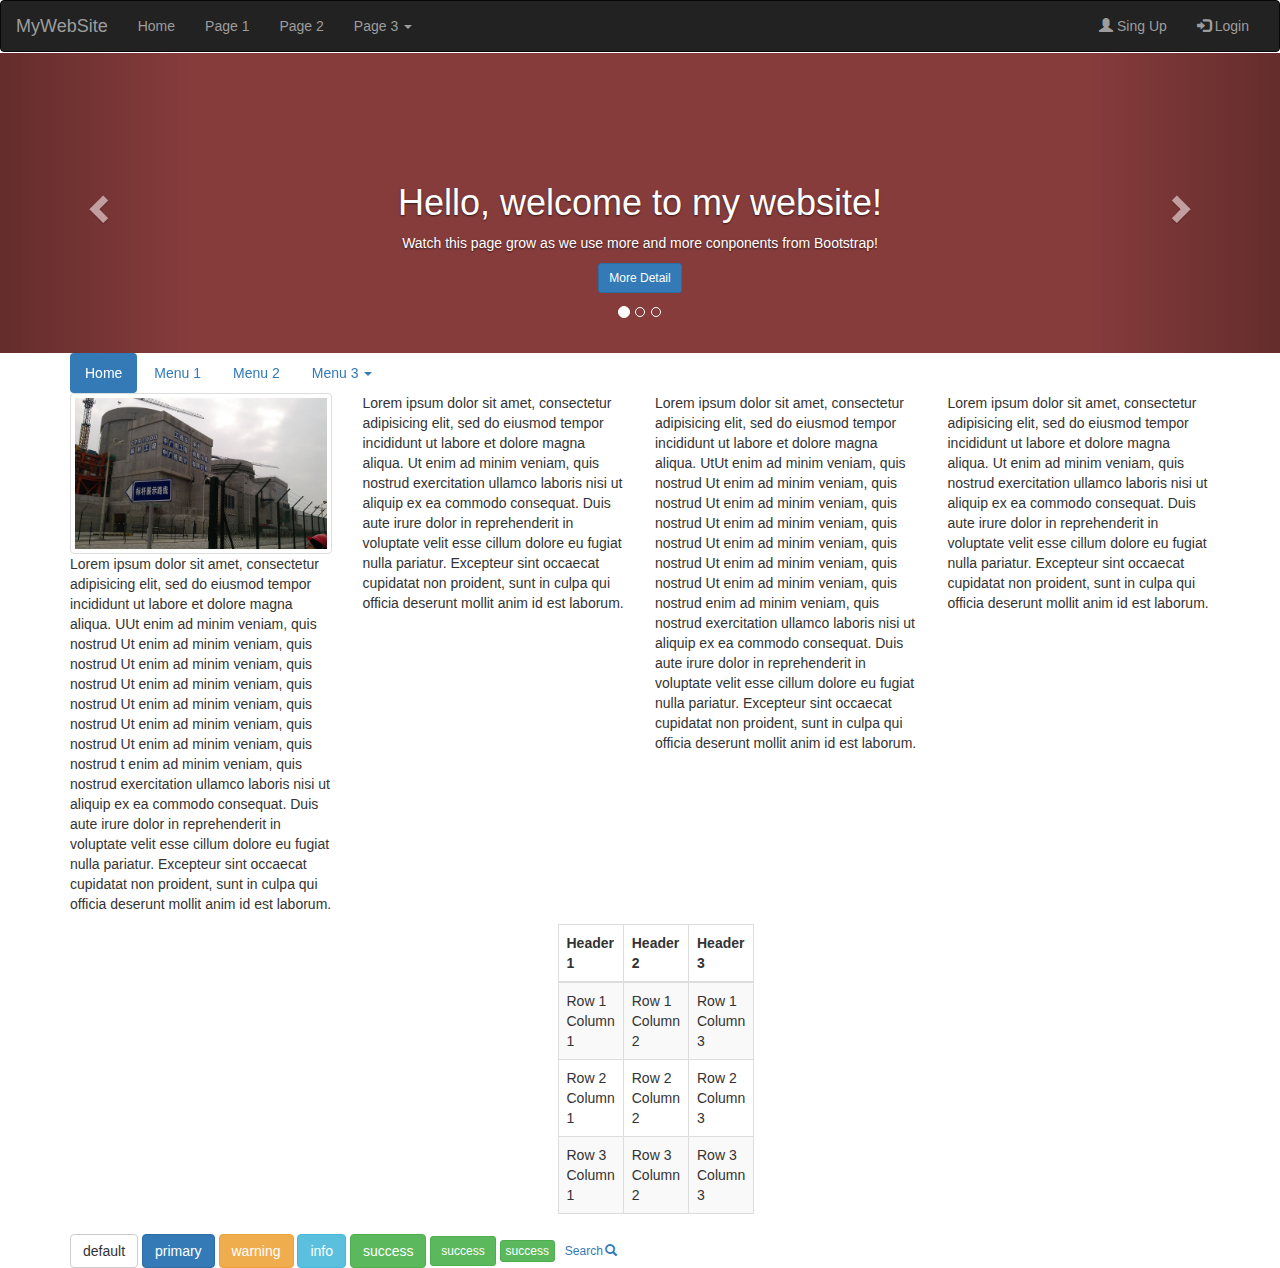
<file: index.html>
<!DOCTYPE html>
<html lang="en">
<head>
  <meta charset="UTF-8">
  <title></title>
  <link rel="stylesheet" href="./component/css/bootstrap.min.css">
  <link rel="stylesheet" href="./component/css/style.css">
</head>
<body>

  <nav class="navbar navbar-inverse">
    <div class="container-fluid">
      <div class="navbar-header">
        <button type="button" class="navbar-toggle" data-toggle="collapse" data-target="#myNavbar">

          <span class="icon-bar"></span>
          <span class="icon-bar"></span>
          <span class="icon-bar"></span>
        </button>
        <a class="navbar-brand" href="#">MyWebSite</a>
      </div>

      <div class="collapse navbar-collapse" id="myNavbar">
        <ul class="nav navbar-nav">
          <li><a href="#">Home</a></li>
          <li><a href="#">Page 1</a></li>
          <li><a href="#">Page 2</a></li>
          <li class="dropdown">
            <a class="dropdown-toggle" data-toggle="dropdown" href="#">Page 3 <b class="caret"></b></a>
            <ul class="dropdown-menu">
              <li><a href="#">Page 3-1</a></li>
              <li><a href="#">Page 3-2</a></li>
              <li><a href="#">Page 3-3</a></li>
            </ul>
          </li>
        </ul>
        <ul class="nav navbar-nav navbar-right">
          <li><a href="./signup.html"><span class="glyphicon glyphicon-user"></span> Sing Up</a></li>
          <li>
            <a href="#" data-toggle="modal" data-target="#loginModal">
              <span class="glyphicon glyphicon-log-in"></span>
              Login
            </a>
          </li>
        </ul>
      </div>
      
    </div>
  </nav>
  
  <!-- <div class="container"> -->
    <!-- <div class="jumbotron"> -->
    <!--   <h1>HELLO WELCOME TO THE WEBSITE</h1> -->
    <!--   <p>vise title</p> -->
    <!--   <button class="btn btn-success btn-lg">success</button> -->
    <!-- </div> -->
    <div id="mycarousel" class="carousel slide" data-ride="Carousel">

      <!-- carousel indicator -->
      <ol class="carousel-indicators">
        <li data-target="#mycarousel" data-slide-to="0" class="active"></li>
        <li data-target="#mycarousel" data-slide-to="1"></li>
        <li data-target="#mycarousel" data-slide-to="2"></li>
      </ol>

      <div class="carousel-inner">

        <!-- carousel item -->
        <div class="item active">
          <div class="slide1"></div>
          <div class="carousel-caption">
            <h1>Hello, welcome to my website!</h1>
            <p>
            Watch this page grow as we use more and more conponents 
            from Bootstrap!
            </p>
            <p>
            <a class="btn btn-primary btn-sm" href="#">More Detail</a>
            </p>
          </div>  <!-- caption -->
        </div>  <!-- item active -->

        <!-- carousel item -->
        <div class="item">
          <div class="slide2"></div>
          <div class="carousel-caption">
            <h1>It's a breeze.</h1>
            <p>
            Develp great looking website quickly and easily!
            </p>
          </div>
        </div>  <!-- item -->

        <!-- carousel item -->
        <div class="item">
          <div class="slide3"></div>
          <div class="carousel-caption">
            <h1>And it's responsive, too.</h1>
            <p>
              Create a website that looks great
              on any device.
            </p>
          </div>
        </div>  <!-- item -->

      </div>  <!-- carousel inner -->
      
      <!-- left control -->
      <a class="left carousel-control" href="#mycarousel"
         data-slide="prev">
         <span class="glyphicon glyphicon-chevron-left"></span>
      </a>

      <!-- right control -->
      <a class="right carousel-control" href="#mycarousel"
         data-slide="next">
         <span class="glyphicon glyphicon-chevron-right"></span>
      </a>

    </div>  <!-- my carousel -->
  <!-- </div> -->

  <div class="container">
    <ul class="nav nav-pills">
      <li class="active"><a href="#">Home</a></li>
      <li><a href="#">Menu 1</a></li>
      <li><a href="#">Menu 2</a></li>
<li class="dropdown">
  <a class="dropdown-toggle" data-toggle="dropdown" href="#">Menu 3 <span class="caret"></span></a>
  <ul class="dropdown-menu">
    <li><a href="#">Sub 3-1</a></li>
    <li><a href="#">Sub 3-2</a></li>
    <li><a href="#">Sub 3-3</a></li>
    <li><a href="#">Sub 3-4</a></li>
  </ul>
  </li>
    </ul>
  </div>

  <div class="container">
    <div class="row">
      <div class="col-xs-12 col-sm-12 col-md-6 col-lg-3">
        <img src="./images/site.jpg" 
             class="img-responsive img-thumbnail" alt="YJ nuclear power plant">
        <p>Lorem ipsum dolor sit amet, consectetur adipisicing elit, sed do eiusmod tempor incididunt ut labore et dolore magna aliqua. UUt enim ad minim veniam, quis nostrud Ut enim ad minim veniam, quis nostrud Ut enim ad minim veniam, quis nostrud Ut enim ad minim veniam, quis nostrud Ut enim ad minim veniam, quis nostrud Ut enim ad minim veniam, quis nostrud Ut enim ad minim veniam, quis nostrud t enim ad minim veniam, quis nostrud exercitation ullamco laboris nisi ut aliquip ex ea commodo consequat. Duis aute irure dolor in reprehenderit in voluptate velit esse cillum dolore eu fugiat nulla pariatur. Excepteur sint occaecat cupidatat non proident, sunt in culpa qui officia deserunt mollit anim id est laborum.</p>
      </div>
      <div class="col-xs-12 col-sm-12 col-md-6 col-lg-3">
        <p>Lorem ipsum dolor sit amet, consectetur adipisicing elit, sed do eiusmod tempor incididunt ut labore et dolore magna aliqua. Ut enim ad minim veniam, quis nostrud exercitation ullamco laboris nisi ut aliquip ex ea commodo consequat. Duis aute irure dolor in reprehenderit in voluptate velit esse cillum dolore eu fugiat nulla pariatur. Excepteur sint occaecat cupidatat non proident, sunt in culpa qui officia deserunt mollit anim id est laborum.</p>
      </div>
      <!-- <div class="clearfix visible-md"></div> -->
      <div class="col-xs-12 col-sm-12 col-md-6 col-lg-3">
        <p>Lorem ipsum dolor sit amet, consectetur adipisicing elit, sed do eiusmod tempor incididunt ut labore et dolore magna aliqua. UtUt enim ad minim veniam, quis nostrud Ut enim ad minim veniam, quis nostrud Ut enim ad minim veniam, quis nostrud Ut enim ad minim veniam, quis nostrud Ut enim ad minim veniam, quis nostrud Ut enim ad minim veniam, quis nostrud Ut enim ad minim veniam, quis nostrud  enim ad minim veniam, quis nostrud exercitation ullamco laboris nisi ut aliquip ex ea commodo consequat. Duis aute irure dolor in reprehenderit in voluptate velit esse cillum dolore eu fugiat nulla pariatur. Excepteur sint occaecat cupidatat non proident, sunt in culpa qui officia deserunt mollit anim id est laborum.</p>
      </div>
      <div class="col-xs-12 col-sm-12 col-md-6 col-lg-3">
        <p>Lorem ipsum dolor sit amet, consectetur adipisicing elit, sed do eiusmod tempor incididunt ut labore et dolore magna aliqua. Ut enim ad minim veniam, quis nostrud exercitation ullamco laboris nisi ut aliquip ex ea commodo consequat. Duis aute irure dolor in reprehenderit in voluptate velit esse cillum dolore eu fugiat nulla pariatur. Excepteur sint occaecat cupidatat non proident, sunt in culpa qui officia deserunt mollit anim id est laborum.</p>
      </div>  <!-- class end -->
    </div>
  </div>

  <!-- table elemnt -->
  <div class="container">
    <div class="row">
      <div class="col-md-4 col-md-offset-4
                  col-lg-2 col-lg-offset-5">
        <table class="table table-bordered table-striped table-hover">
          <thead>
            <tr>
              <th>Header 1</th>
              <th>Header 2</th>
              <th>Header 3</th>
            </tr>
          </thead>
          <tbody>
          <tr>
            <td>Row 1 Column 1</td>
            <td>Row 1 Column 2</td>
            <td>Row 1 Column 3</td>
          </tr>
          <tr>
            <td>Row 2 Column 1</td>
            <td>Row 2 Column 2</td>
            <td>Row 2 Column 3</td>
          </tr>
          <tr>
            <td>Row 3 Column 1</td>
            <td>Row 3 Column 2</td>
            <td>Row 3 Column 3</td>
          </tr>
          </tbody>
        </table>
      </div>
    </div>
  </div>

  <div class="container">
    <button class="btn btn-default">default</button>
    <button class="btn btn-primary">primary</button>
    <button class="btn btn-warning">warning</button>
    <button class="btn btn-info">info</button>
    <button class="btn btn-success">success</button>
    <button class="btn btn-success btn-sm">success</button>
    <button class="btn btn-success btn-xs">success</button>
    <button class="btn btn-link btn-xs">Search<span class="glyphicon glyphicon-search icon-pad-left"></span></button>
  </div>

  <!-- create a modal element -->
  <form id="loginForm" action="#" method="post">
    <div class="modal fade" id="loginModal" tabindex="-1">
      <div class="modal-dialog modal-sm">
        <div class="modal-content">

          <!-- The modal header -->
          <div class="modal-header">
            <button type="button" class="close"
                                  data-dismiss="modal">x</button>
            <h4 class="modal-title" id="loginModalLabel"> Login</h4>
          </div>

          <!-- The modal body -->
          <div class="modal-body">
            <div class="form-group" id="inputUserIDFormGroup">
              <label class="control-label" for="inputUserID">
                User ID</label>
              <input class="form-control" type="text" 
                                          id="inputUserID" placeholder="Enter your user ID">
            </div>
            <div class="form-group" id="inputPasswordFormGroup">
              <label class="control-label" for="inputPassword">
                Password</label>
              <input class="form-control" type="password"
                                          id="inputPassword" placeholder="Enter your password">
            </div>
          </div>

          <!-- The modal footer -->
          <div class="modal-footer">
            <button type="button" class="btn btn-default"
                                  data-dismiss="modal">Cancel</button>
            <button type="submit" class="btn btn-primary">Login</button>
          </div>

        </div>
      </div>
    </div>
  </form>

  <script src="./component/js/jquery-1.11.3.js"></script>
  <script src="./component/js/bootstrap.min.js"></script>
</body>
</html>
</file>
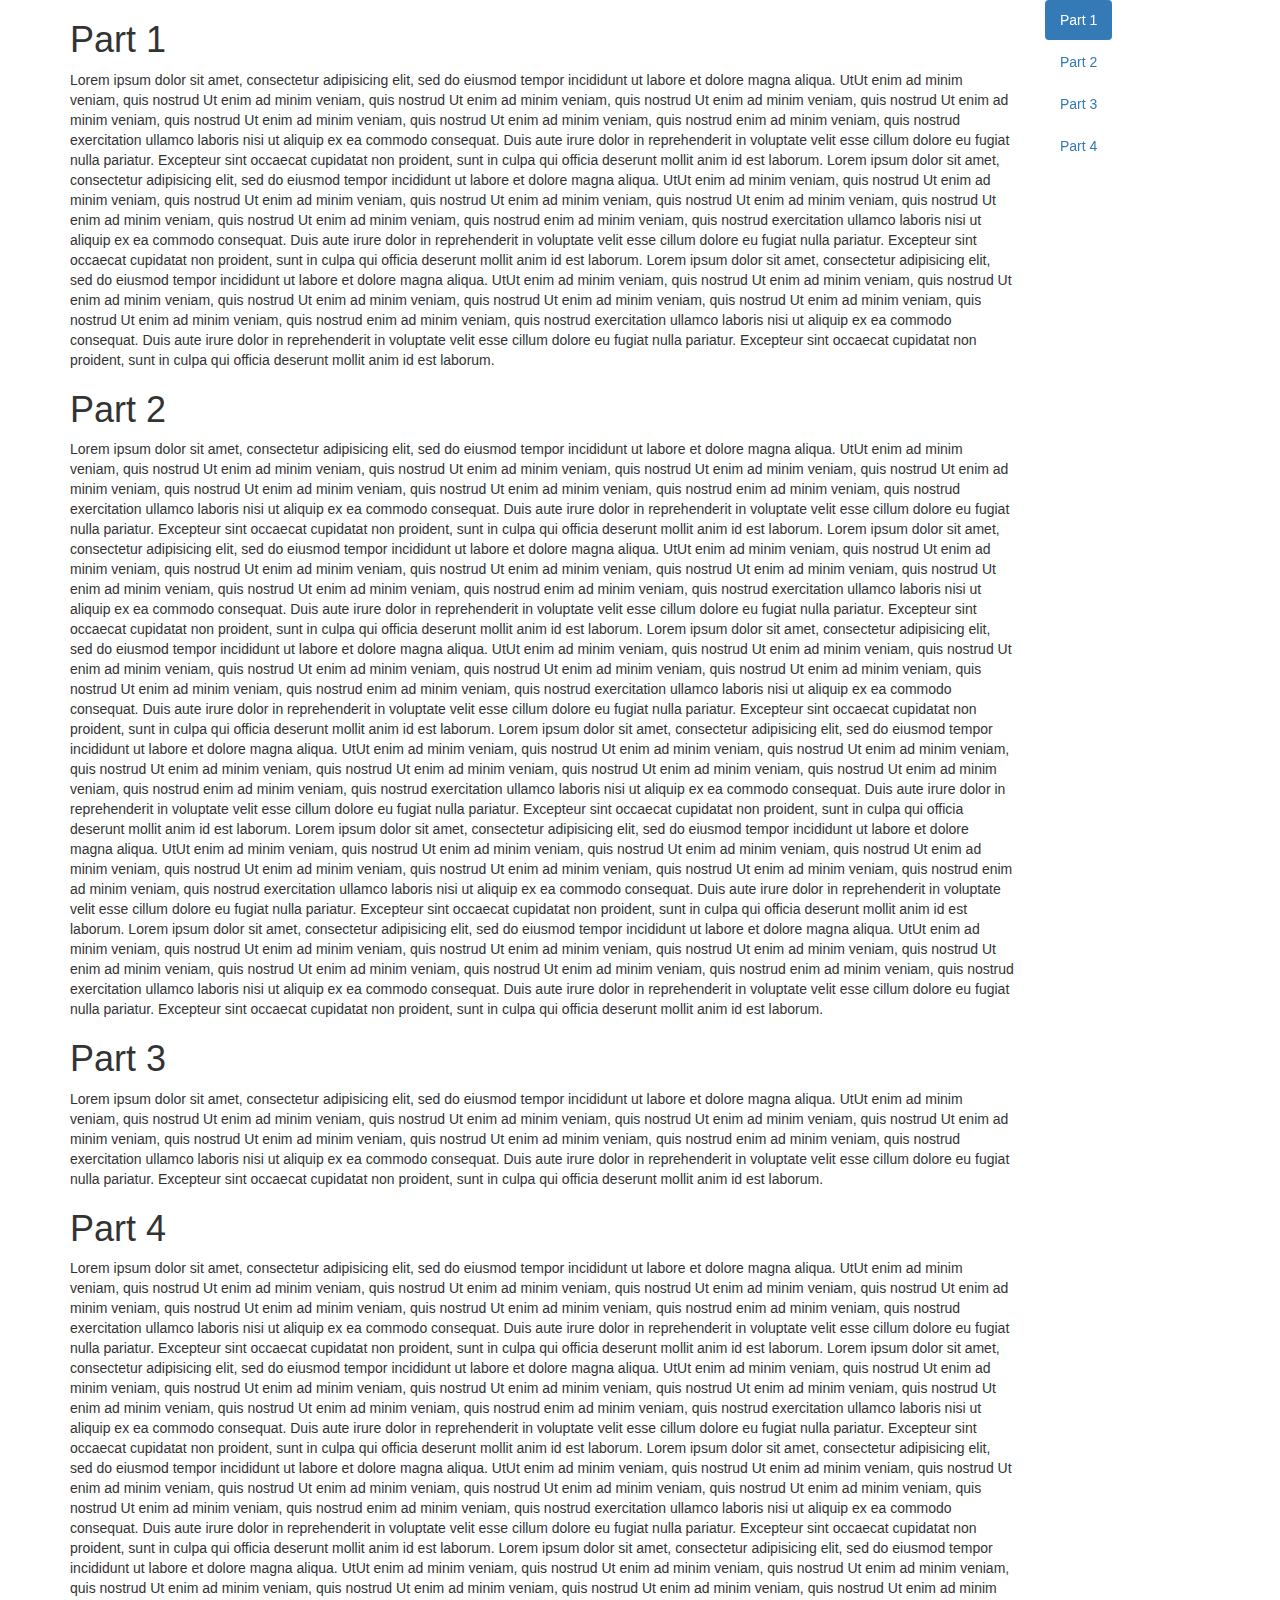
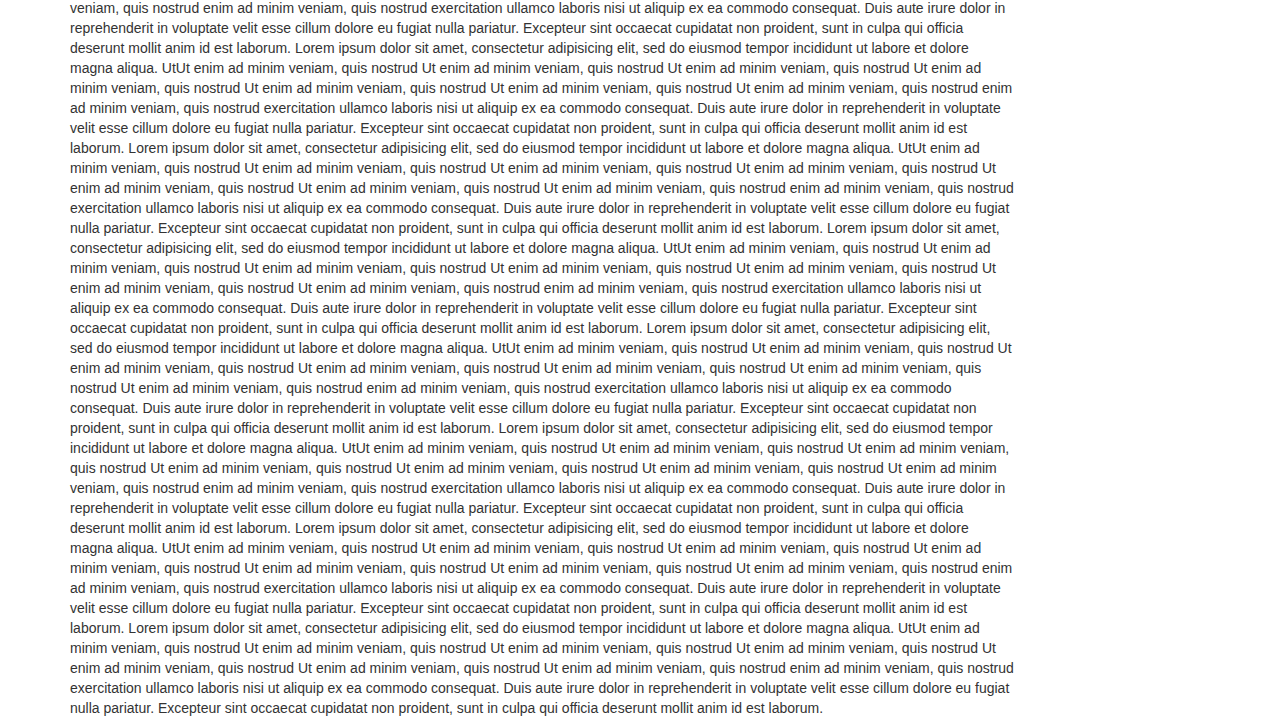
<file: affix.html>
<!DOCTYPE html>
<html lang="en">
<head>
  <meta charset="UTF-8">
  <title>Affix</title>
  <link rel="stylesheet" href="./component/css/bootstrap.min.css">
</head>
<body data-spy="scroll" data-target="#side-fixed-column">
  <div class="container">
    <div class="row">
      <div class="col-xs-10 col-sm-10 col-md-10 col-lg-10">

        <!-- part 1 -->
        <h1 id="p_1">Part 1</h1>
        <p>
          Lorem ipsum dolor sit amet, consectetur adipisicing elit, sed do eiusmod tempor incididunt ut labore et dolore magna aliqua. UtUt enim ad minim veniam, quis nostrud Ut enim ad minim veniam, quis nostrud Ut enim ad minim veniam, quis nostrud Ut enim ad minim veniam, quis nostrud Ut enim ad minim veniam, quis nostrud Ut enim ad minim veniam, quis nostrud Ut enim ad minim veniam, quis nostrud  enim ad minim veniam, quis nostrud exercitation ullamco laboris nisi ut aliquip ex ea commodo consequat. Duis aute irure dolor in reprehenderit in voluptate velit esse cillum dolore eu fugiat nulla pariatur. Excepteur sint occaecat cupidatat non proident, sunt in culpa qui officia deserunt mollit anim id est laborum.
          Lorem ipsum dolor sit amet, consectetur adipisicing elit, sed do eiusmod tempor incididunt ut labore et dolore magna aliqua. UtUt enim ad minim veniam, quis nostrud Ut enim ad minim veniam, quis nostrud Ut enim ad minim veniam, quis nostrud Ut enim ad minim veniam, quis nostrud Ut enim ad minim veniam, quis nostrud Ut enim ad minim veniam, quis nostrud Ut enim ad minim veniam, quis nostrud  enim ad minim veniam, quis nostrud exercitation ullamco laboris nisi ut aliquip ex ea commodo consequat. Duis aute irure dolor in reprehenderit in voluptate velit esse cillum dolore eu fugiat nulla pariatur. Excepteur sint occaecat cupidatat non proident, sunt in culpa qui officia deserunt mollit anim id est laborum.
          Lorem ipsum dolor sit amet, consectetur adipisicing elit, sed do eiusmod tempor incididunt ut labore et dolore magna aliqua. UtUt enim ad minim veniam, quis nostrud Ut enim ad minim veniam, quis nostrud Ut enim ad minim veniam, quis nostrud Ut enim ad minim veniam, quis nostrud Ut enim ad minim veniam, quis nostrud Ut enim ad minim veniam, quis nostrud Ut enim ad minim veniam, quis nostrud  enim ad minim veniam, quis nostrud exercitation ullamco laboris nisi ut aliquip ex ea commodo consequat. Duis aute irure dolor in reprehenderit in voluptate velit esse cillum dolore eu fugiat nulla pariatur. Excepteur sint occaecat cupidatat non proident, sunt in culpa qui officia deserunt mollit anim id est laborum.
        </p>

        <!-- part 2 -->
        <h1 id="p_2">Part 2</h1>
        <p>
          Lorem ipsum dolor sit amet, consectetur adipisicing elit, sed do eiusmod tempor incididunt ut labore et dolore magna aliqua. UtUt enim ad minim veniam, quis nostrud Ut enim ad minim veniam, quis nostrud Ut enim ad minim veniam, quis nostrud Ut enim ad minim veniam, quis nostrud Ut enim ad minim veniam, quis nostrud Ut enim ad minim veniam, quis nostrud Ut enim ad minim veniam, quis nostrud  enim ad minim veniam, quis nostrud exercitation ullamco laboris nisi ut aliquip ex ea commodo consequat. Duis aute irure dolor in reprehenderit in voluptate velit esse cillum dolore eu fugiat nulla pariatur. Excepteur sint occaecat cupidatat non proident, sunt in culpa qui officia deserunt mollit anim id est laborum.
          Lorem ipsum dolor sit amet, consectetur adipisicing elit, sed do eiusmod tempor incididunt ut labore et dolore magna aliqua. UtUt enim ad minim veniam, quis nostrud Ut enim ad minim veniam, quis nostrud Ut enim ad minim veniam, quis nostrud Ut enim ad minim veniam, quis nostrud Ut enim ad minim veniam, quis nostrud Ut enim ad minim veniam, quis nostrud Ut enim ad minim veniam, quis nostrud  enim ad minim veniam, quis nostrud exercitation ullamco laboris nisi ut aliquip ex ea commodo consequat. Duis aute irure dolor in reprehenderit in voluptate velit esse cillum dolore eu fugiat nulla pariatur. Excepteur sint occaecat cupidatat non proident, sunt in culpa qui officia deserunt mollit anim id est laborum.
          Lorem ipsum dolor sit amet, consectetur adipisicing elit, sed do eiusmod tempor incididunt ut labore et dolore magna aliqua. UtUt enim ad minim veniam, quis nostrud Ut enim ad minim veniam, quis nostrud Ut enim ad minim veniam, quis nostrud Ut enim ad minim veniam, quis nostrud Ut enim ad minim veniam, quis nostrud Ut enim ad minim veniam, quis nostrud Ut enim ad minim veniam, quis nostrud  enim ad minim veniam, quis nostrud exercitation ullamco laboris nisi ut aliquip ex ea commodo consequat. Duis aute irure dolor in reprehenderit in voluptate velit esse cillum dolore eu fugiat nulla pariatur. Excepteur sint occaecat cupidatat non proident, sunt in culpa qui officia deserunt mollit anim id est laborum.
          Lorem ipsum dolor sit amet, consectetur adipisicing elit, sed do eiusmod tempor incididunt ut labore et dolore magna aliqua. UtUt enim ad minim veniam, quis nostrud Ut enim ad minim veniam, quis nostrud Ut enim ad minim veniam, quis nostrud Ut enim ad minim veniam, quis nostrud Ut enim ad minim veniam, quis nostrud Ut enim ad minim veniam, quis nostrud Ut enim ad minim veniam, quis nostrud  enim ad minim veniam, quis nostrud exercitation ullamco laboris nisi ut aliquip ex ea commodo consequat. Duis aute irure dolor in reprehenderit in voluptate velit esse cillum dolore eu fugiat nulla pariatur. Excepteur sint occaecat cupidatat non proident, sunt in culpa qui officia deserunt mollit anim id est laborum.
          Lorem ipsum dolor sit amet, consectetur adipisicing elit, sed do eiusmod tempor incididunt ut labore et dolore magna aliqua. UtUt enim ad minim veniam, quis nostrud Ut enim ad minim veniam, quis nostrud Ut enim ad minim veniam, quis nostrud Ut enim ad minim veniam, quis nostrud Ut enim ad minim veniam, quis nostrud Ut enim ad minim veniam, quis nostrud Ut enim ad minim veniam, quis nostrud  enim ad minim veniam, quis nostrud exercitation ullamco laboris nisi ut aliquip ex ea commodo consequat. Duis aute irure dolor in reprehenderit in voluptate velit esse cillum dolore eu fugiat nulla pariatur. Excepteur sint occaecat cupidatat non proident, sunt in culpa qui officia deserunt mollit anim id est laborum.
          Lorem ipsum dolor sit amet, consectetur adipisicing elit, sed do eiusmod tempor incididunt ut labore et dolore magna aliqua. UtUt enim ad minim veniam, quis nostrud Ut enim ad minim veniam, quis nostrud Ut enim ad minim veniam, quis nostrud Ut enim ad minim veniam, quis nostrud Ut enim ad minim veniam, quis nostrud Ut enim ad minim veniam, quis nostrud Ut enim ad minim veniam, quis nostrud  enim ad minim veniam, quis nostrud exercitation ullamco laboris nisi ut aliquip ex ea commodo consequat. Duis aute irure dolor in reprehenderit in voluptate velit esse cillum dolore eu fugiat nulla pariatur. Excepteur sint occaecat cupidatat non proident, sunt in culpa qui officia deserunt mollit anim id est laborum.
        </p>

        <!-- part 3 -->
        <h1 id="p_3">Part 3</h1>
        <p>
          Lorem ipsum dolor sit amet, consectetur adipisicing elit, sed do eiusmod tempor incididunt ut labore et dolore magna aliqua. UtUt enim ad minim veniam, quis nostrud Ut enim ad minim veniam, quis nostrud Ut enim ad minim veniam, quis nostrud Ut enim ad minim veniam, quis nostrud Ut enim ad minim veniam, quis nostrud Ut enim ad minim veniam, quis nostrud Ut enim ad minim veniam, quis nostrud  enim ad minim veniam, quis nostrud exercitation ullamco laboris nisi ut aliquip ex ea commodo consequat. Duis aute irure dolor in reprehenderit in voluptate velit esse cillum dolore eu fugiat nulla pariatur. Excepteur sint occaecat cupidatat non proident, sunt in culpa qui officia deserunt mollit anim id est laborum.
        </p>

        <!-- part 4 -->
        <h1 id="p_4">Part 4</h1>
        <p>
          Lorem ipsum dolor sit amet, consectetur adipisicing elit, sed do eiusmod tempor incididunt ut labore et dolore magna aliqua. UtUt enim ad minim veniam, quis nostrud Ut enim ad minim veniam, quis nostrud Ut enim ad minim veniam, quis nostrud Ut enim ad minim veniam, quis nostrud Ut enim ad minim veniam, quis nostrud Ut enim ad minim veniam, quis nostrud Ut enim ad minim veniam, quis nostrud  enim ad minim veniam, quis nostrud exercitation ullamco laboris nisi ut aliquip ex ea commodo consequat. Duis aute irure dolor in reprehenderit in voluptate velit esse cillum dolore eu fugiat nulla pariatur. Excepteur sint occaecat cupidatat non proident, sunt in culpa qui officia deserunt mollit anim id est laborum.
          Lorem ipsum dolor sit amet, consectetur adipisicing elit, sed do eiusmod tempor incididunt ut labore et dolore magna aliqua. UtUt enim ad minim veniam, quis nostrud Ut enim ad minim veniam, quis nostrud Ut enim ad minim veniam, quis nostrud Ut enim ad minim veniam, quis nostrud Ut enim ad minim veniam, quis nostrud Ut enim ad minim veniam, quis nostrud Ut enim ad minim veniam, quis nostrud  enim ad minim veniam, quis nostrud exercitation ullamco laboris nisi ut aliquip ex ea commodo consequat. Duis aute irure dolor in reprehenderit in voluptate velit esse cillum dolore eu fugiat nulla pariatur. Excepteur sint occaecat cupidatat non proident, sunt in culpa qui officia deserunt mollit anim id est laborum.
          Lorem ipsum dolor sit amet, consectetur adipisicing elit, sed do eiusmod tempor incididunt ut labore et dolore magna aliqua. UtUt enim ad minim veniam, quis nostrud Ut enim ad minim veniam, quis nostrud Ut enim ad minim veniam, quis nostrud Ut enim ad minim veniam, quis nostrud Ut enim ad minim veniam, quis nostrud Ut enim ad minim veniam, quis nostrud Ut enim ad minim veniam, quis nostrud  enim ad minim veniam, quis nostrud exercitation ullamco laboris nisi ut aliquip ex ea commodo consequat. Duis aute irure dolor in reprehenderit in voluptate velit esse cillum dolore eu fugiat nulla pariatur. Excepteur sint occaecat cupidatat non proident, sunt in culpa qui officia deserunt mollit anim id est laborum.
          Lorem ipsum dolor sit amet, consectetur adipisicing elit, sed do eiusmod tempor incididunt ut labore et dolore magna aliqua. UtUt enim ad minim veniam, quis nostrud Ut enim ad minim veniam, quis nostrud Ut enim ad minim veniam, quis nostrud Ut enim ad minim veniam, quis nostrud Ut enim ad minim veniam, quis nostrud Ut enim ad minim veniam, quis nostrud Ut enim ad minim veniam, quis nostrud  enim ad minim veniam, quis nostrud exercitation ullamco laboris nisi ut aliquip ex ea commodo consequat. Duis aute irure dolor in reprehenderit in voluptate velit esse cillum dolore eu fugiat nulla pariatur. Excepteur sint occaecat cupidatat non proident, sunt in culpa qui officia deserunt mollit anim id est laborum.
          Lorem ipsum dolor sit amet, consectetur adipisicing elit, sed do eiusmod tempor incididunt ut labore et dolore magna aliqua. UtUt enim ad minim veniam, quis nostrud Ut enim ad minim veniam, quis nostrud Ut enim ad minim veniam, quis nostrud Ut enim ad minim veniam, quis nostrud Ut enim ad minim veniam, quis nostrud Ut enim ad minim veniam, quis nostrud Ut enim ad minim veniam, quis nostrud  enim ad minim veniam, quis nostrud exercitation ullamco laboris nisi ut aliquip ex ea commodo consequat. Duis aute irure dolor in reprehenderit in voluptate velit esse cillum dolore eu fugiat nulla pariatur. Excepteur sint occaecat cupidatat non proident, sunt in culpa qui officia deserunt mollit anim id est laborum.
          Lorem ipsum dolor sit amet, consectetur adipisicing elit, sed do eiusmod tempor incididunt ut labore et dolore magna aliqua. UtUt enim ad minim veniam, quis nostrud Ut enim ad minim veniam, quis nostrud Ut enim ad minim veniam, quis nostrud Ut enim ad minim veniam, quis nostrud Ut enim ad minim veniam, quis nostrud Ut enim ad minim veniam, quis nostrud Ut enim ad minim veniam, quis nostrud  enim ad minim veniam, quis nostrud exercitation ullamco laboris nisi ut aliquip ex ea commodo consequat. Duis aute irure dolor in reprehenderit in voluptate velit esse cillum dolore eu fugiat nulla pariatur. Excepteur sint occaecat cupidatat non proident, sunt in culpa qui officia deserunt mollit anim id est laborum.
          Lorem ipsum dolor sit amet, consectetur adipisicing elit, sed do eiusmod tempor incididunt ut labore et dolore magna aliqua. UtUt enim ad minim veniam, quis nostrud Ut enim ad minim veniam, quis nostrud Ut enim ad minim veniam, quis nostrud Ut enim ad minim veniam, quis nostrud Ut enim ad minim veniam, quis nostrud Ut enim ad minim veniam, quis nostrud Ut enim ad minim veniam, quis nostrud  enim ad minim veniam, quis nostrud exercitation ullamco laboris nisi ut aliquip ex ea commodo consequat. Duis aute irure dolor in reprehenderit in voluptate velit esse cillum dolore eu fugiat nulla pariatur. Excepteur sint occaecat cupidatat non proident, sunt in culpa qui officia deserunt mollit anim id est laborum.
          Lorem ipsum dolor sit amet, consectetur adipisicing elit, sed do eiusmod tempor incididunt ut labore et dolore magna aliqua. UtUt enim ad minim veniam, quis nostrud Ut enim ad minim veniam, quis nostrud Ut enim ad minim veniam, quis nostrud Ut enim ad minim veniam, quis nostrud Ut enim ad minim veniam, quis nostrud Ut enim ad minim veniam, quis nostrud Ut enim ad minim veniam, quis nostrud  enim ad minim veniam, quis nostrud exercitation ullamco laboris nisi ut aliquip ex ea commodo consequat. Duis aute irure dolor in reprehenderit in voluptate velit esse cillum dolore eu fugiat nulla pariatur. Excepteur sint occaecat cupidatat non proident, sunt in culpa qui officia deserunt mollit anim id est laborum.
          Lorem ipsum dolor sit amet, consectetur adipisicing elit, sed do eiusmod tempor incididunt ut labore et dolore magna aliqua. UtUt enim ad minim veniam, quis nostrud Ut enim ad minim veniam, quis nostrud Ut enim ad minim veniam, quis nostrud Ut enim ad minim veniam, quis nostrud Ut enim ad minim veniam, quis nostrud Ut enim ad minim veniam, quis nostrud Ut enim ad minim veniam, quis nostrud  enim ad minim veniam, quis nostrud exercitation ullamco laboris nisi ut aliquip ex ea commodo consequat. Duis aute irure dolor in reprehenderit in voluptate velit esse cillum dolore eu fugiat nulla pariatur. Excepteur sint occaecat cupidatat non proident, sunt in culpa qui officia deserunt mollit anim id est laborum.
          Lorem ipsum dolor sit amet, consectetur adipisicing elit, sed do eiusmod tempor incididunt ut labore et dolore magna aliqua. UtUt enim ad minim veniam, quis nostrud Ut enim ad minim veniam, quis nostrud Ut enim ad minim veniam, quis nostrud Ut enim ad minim veniam, quis nostrud Ut enim ad minim veniam, quis nostrud Ut enim ad minim veniam, quis nostrud Ut enim ad minim veniam, quis nostrud  enim ad minim veniam, quis nostrud exercitation ullamco laboris nisi ut aliquip ex ea commodo consequat. Duis aute irure dolor in reprehenderit in voluptate velit esse cillum dolore eu fugiat nulla pariatur. Excepteur sint occaecat cupidatat non proident, sunt in culpa qui officia deserunt mollit anim id est laborum.
          Lorem ipsum dolor sit amet, consectetur adipisicing elit, sed do eiusmod tempor incididunt ut labore et dolore magna aliqua. UtUt enim ad minim veniam, quis nostrud Ut enim ad minim veniam, quis nostrud Ut enim ad minim veniam, quis nostrud Ut enim ad minim veniam, quis nostrud Ut enim ad minim veniam, quis nostrud Ut enim ad minim veniam, quis nostrud Ut enim ad minim veniam, quis nostrud  enim ad minim veniam, quis nostrud exercitation ullamco laboris nisi ut aliquip ex ea commodo consequat. Duis aute irure dolor in reprehenderit in voluptate velit esse cillum dolore eu fugiat nulla pariatur. Excepteur sint occaecat cupidatat non proident, sunt in culpa qui officia deserunt mollit anim id est laborum.
        </p>
      </div>   <!-- column 1 -->

      <div class="col-xs-2 col-sm-2 col-md-2 col-lg-2" id="side-fixed-column">
        <ul class="nav nav-pills nav-stacked affix">
          <li class="active"><a href="#p_1">Part 1</a></li>
          <li><a href="#p_2">Part 2</a></li>
          <li><a href="#p_3">Part 3</a></li>
          <li><a href="#p_4">Part 4</a></li>
        </ul>
      </div> <!-- column 2 -->

    </div>  <!-- row -->
  </div>    <!-- container -->

  <script src="./component/js/jquery-1.11.3.js"></script>
  <script src="./component/js/bootstrap.min.js"></script>
</body>
</html>
</file>
<file: component/css/style.css>
.icon-pad-left {
  margin-left: 2px;
}

.navbar {
  margin-bottom: 1px;
}

.slide1 {
  background-image: linear-gradient(#873c3c, #873c3c);
  height: 300px;
}

.slide2 {
  background-image: linear-gradient(#abc39f,#abc39f);
  height: 300px;
}

.slide3 {
  background-image: linear-gradient(#4c1ecc,#4c1ecc);
  height: 300px;
}
</file>
